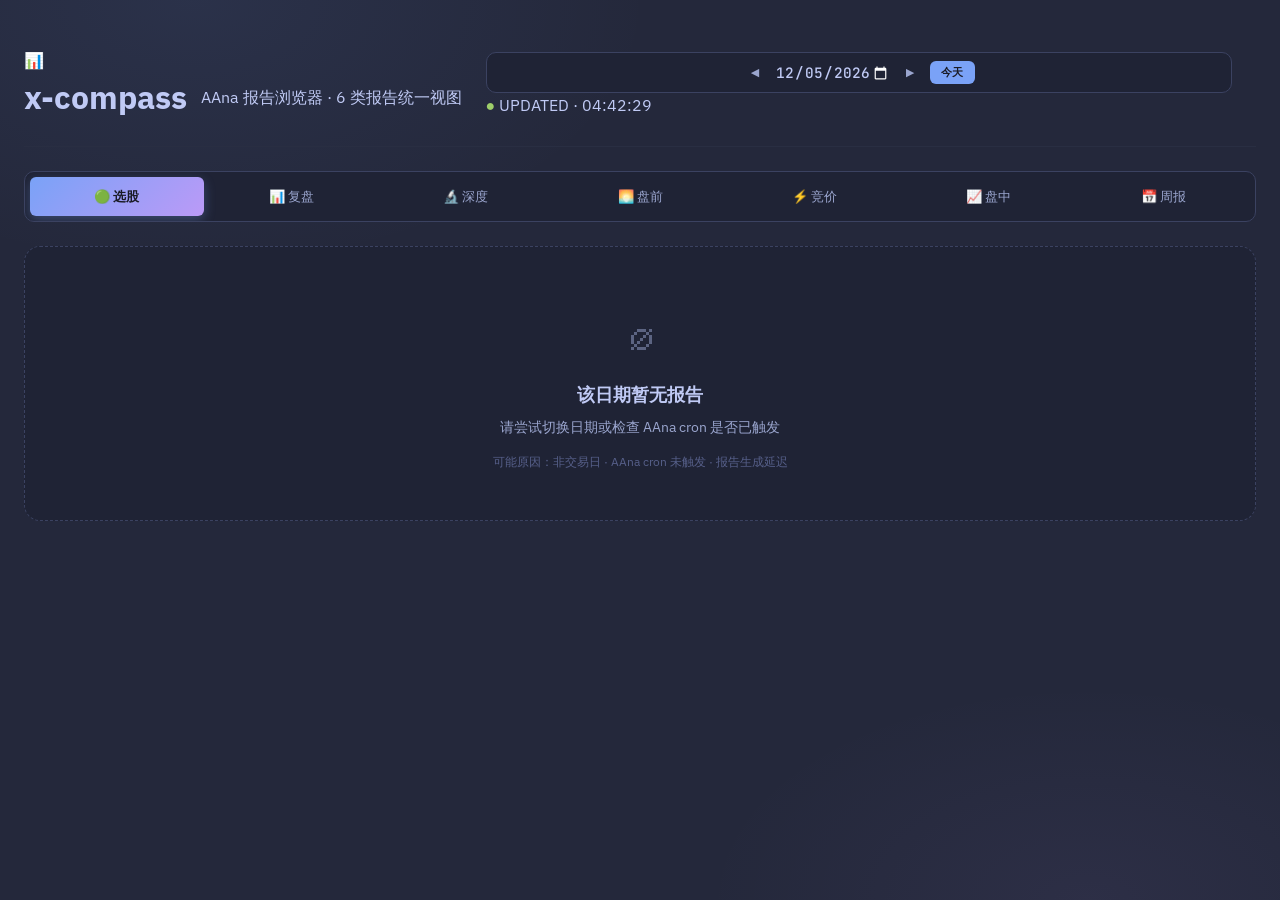
<file: index.html>
<!DOCTYPE html>
<html lang="zh-CN">
<head>
  <meta charset="UTF-8"/>
  <meta name="viewport" content="width=device-width,initial-scale=1"/>
  <title>x-compass · AAna 报告浏览器</title>
  <link rel="stylesheet" href="styles.css"/>
</head>
<body>
  <div class="container">
    <header class="header">
      <div class="logo">
        <div class="logo-icon">📊</div>
        <div class="brand">
          <h1>x-compass</h1>
          <p>AAna 报告浏览器 · 6 类报告统一视图</p>
        </div>
      </div>
      <div class="header-right">
        <div class="date-picker">
          <button id="btn-prev" title="前一天">◀</button>
          <input type="date" id="date-input"/>
          <button id="btn-next" title="后一天">▶</button>
          <button id="btn-today" class="today">今天</button>
        </div>
        <span class="last-loaded" id="last-loaded"></span>
      </div>
    </header>

    <nav class="tabs" id="tabs">
      <button class="tab-btn active" data-tab="selection">🟢 选股</button>
      <button class="tab-btn" data-tab="review">📊 复盘</button>
      <button class="tab-btn" data-tab="deepdive">🔬 深度</button>
      <button class="tab-btn" data-tab="premarket">🌅 盘前</button>
      <button class="tab-btn" data-tab="auction">⚡ 竞价</button>
      <button class="tab-btn" data-tab="intraday">📈 盘中</button>
      <button class="tab-btn" data-tab="weekly">📅 周报</button>
    </nav>

    <main>
      <section class="tab-content active" id="content-selection"></section>
      <section class="tab-content" id="content-review"></section>
      <section class="tab-content" id="content-deepdive"></section>
      <section class="tab-content" id="content-premarket"></section>
      <section class="tab-content" id="content-auction"></section>
      <section class="tab-content" id="content-intraday"></section>
      <section class="tab-content" id="content-weekly"></section>
    </main>
  </div>

  <script type="module" src="app.js"></script>
</body>
</html>
</file>
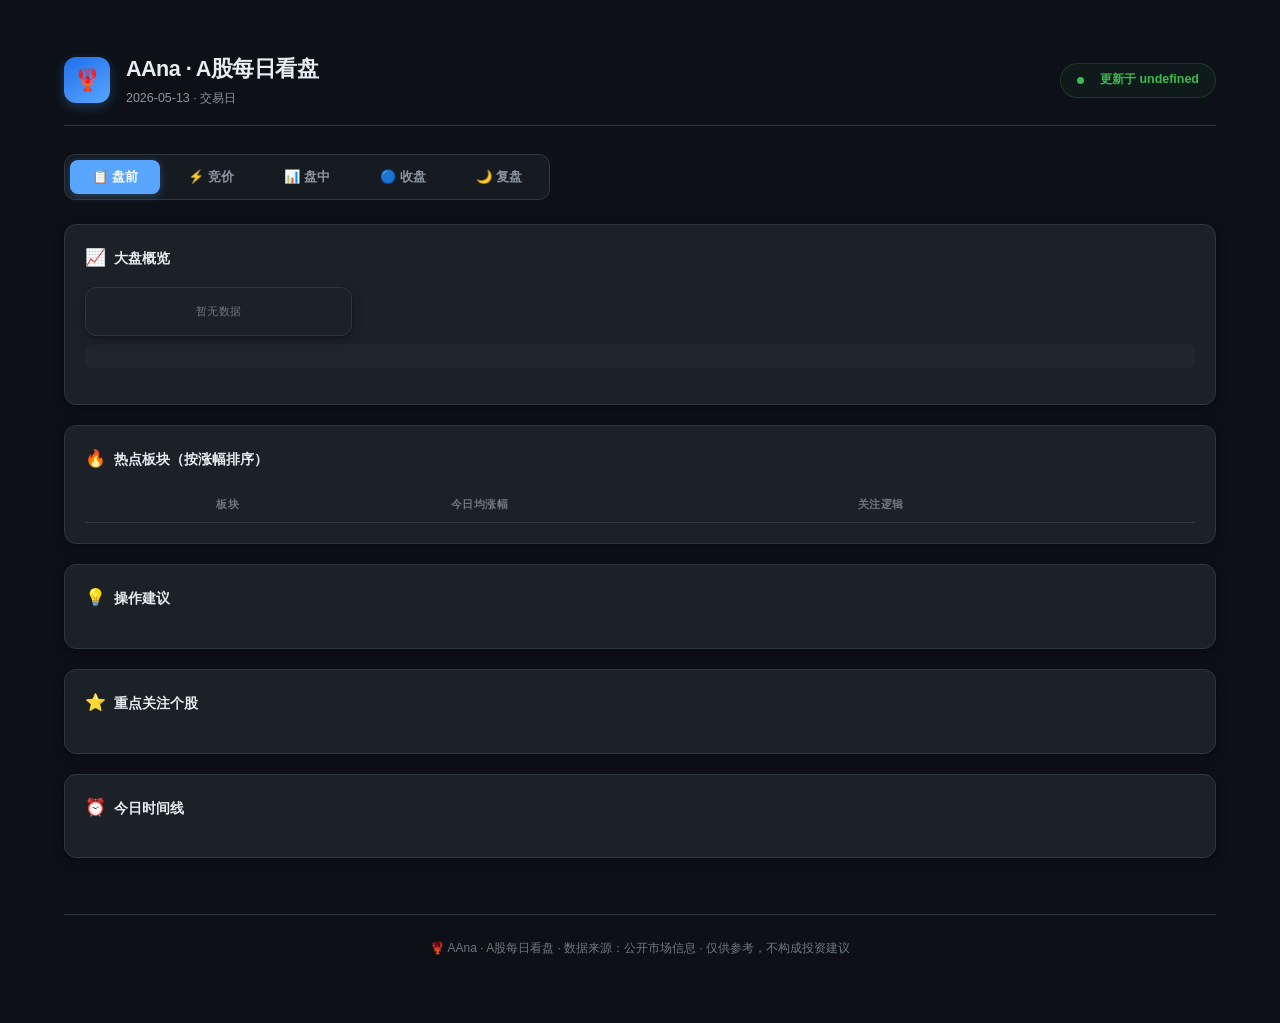
<file: backup-20260621/index.html>
<!DOCTYPE html>
<html lang="zh-CN">
<head>
<meta charset="UTF-8"/>
<meta name="viewport" content="width=device-width,initial-scale=1"/>
<title>AAna · A股每日看盘</title>
<style>
:root{
  --bg:#0d1117;--surface:#161b22;--card:#1c2128;--card2:#21262d;--border:#30363d;--border2:#3d444d;
  --accent:#58a6ff;--accent-light:rgba(88,166,255,0.08);--accent2:#79c0ff;
  --green:#3fb950;--green-bg:rgba(63,185,80,0.06);
  --red:#f85149;--red-bg:rgba(248,81,73,0.08);
  --yellow:#d29922;--yellow-bg:rgba(210,153,34,0.08);
  --orange:#f0883e;--orange-bg:rgba(240,136,62,0.08);
  --text:#e6edf3;--text2:#8b949e;--text3:#6e7681;
  --radius:12px;--radius-sm:8px;
  --shadow:0 1px 3px rgba(0,0,0,0.3),0 4px 12px rgba(0,0,0,0.2);
  --shadow-md:0 4px 16px rgba(0,0,0,0.35);
}
*{box-sizing:border-box;margin:0;padding:0}
html{scroll-behavior:smooth}
body{font-family:'Inter','PingFang SC','Microsoft YaHei',-apple-system,BlinkMacSystemFont,sans-serif;background:var(--bg);color:var(--text);min-height:100vh;line-height:1.6;-webkit-font-smoothing:antialiased}
.container{max-width:1200px;margin:0 auto;padding:2rem 1.5rem 4rem}
.hidden{display:none!important}
.header{position:sticky;top:0;z-index:100;background:var(--bg);padding:1.25rem 0 1rem;margin-bottom:1.75rem;border-bottom:1px solid var(--border);display:flex;align-items:center;justify-content:space-between;flex-wrap:wrap;gap:1rem}
.logo{display:flex;align-items:center;gap:1rem}
.logo-icon{width:46px;height:46px;background:linear-gradient(148deg,#1f6feb,#58a6ff);border-radius:12px;display:flex;align-items:center;justify-content:center;font-size:1.35rem;box-shadow:0 4px 12px rgba(88,166,255,0.25);transition:transform 0.2s cubic-bezier(0.34,1.56,0.64,1)}
.logo-icon:hover{transform:scale(1.06) rotate(-2deg)}
.brand h1{font-size:1.35rem;font-weight:800;color:var(--text);letter-spacing:-0.025em}
.brand p{font-size:0.78rem;color:var(--text2);margin-top:0.15rem}
.badge-live{display:flex;align-items:center;gap:0.5rem;background:var(--green-bg);border:1px solid rgba(63,185,80,0.2);border-radius:100px;padding:0.4rem 1rem;font-size:0.78rem;font-weight:600;color:var(--green)}
.badge-live::before{content:'';width:7px;height:7px;background:var(--green);border-radius:50%;animation:pulse 2s ease-in-out infinite}
@keyframes pulse{0%,100%{opacity:1;transform:scale(1)}50%{opacity:0.55;transform:scale(0.88)}}
.phase-bar{display:flex;gap:0.35rem;background:var(--surface);padding:0.3rem;border-radius:11px;border:1px solid var(--border);width:fit-content}
.phase-btn{padding:0.5rem 1.4rem;border-radius:8px;border:none;background:transparent;color:var(--text2);font-size:0.82rem;font-weight:600;cursor:pointer;transition:all 0.2s;font-family:inherit}
.phase-btn:hover{color:var(--accent);background:var(--accent-light)}
.phase-btn.active{background:var(--accent);color:#fff;box-shadow:0 2px 8px rgba(88,166,255,0.3)}
.phase-content{display:none;animation:fadeUp 0.25s ease}
.phase-content.active{display:block}
@keyframes fadeUp{from{opacity:0;transform:translateY(8px)}to{opacity:1;transform:translateY(0)}}
.date-label{font-size:0.85rem;color:var(--text3);margin-bottom:1.5rem}
.card{background:var(--card);border:1px solid var(--border);border-radius:var(--radius);padding:1.25rem;margin-bottom:1.25rem;box-shadow:var(--shadow)}
.card-title{font-size:0.88rem;font-weight:700;color:var(--text);margin-bottom:1rem;display:flex;align-items:center;gap:0.5rem}
.card-title .icon{font-size:1.05rem}
.section-title{font-size:1rem;font-weight:700;color:var(--text);margin:1.5rem 0 0.9rem;display:flex;align-items:center;gap:0.5rem}
.section-title .icon{font-size:1.1rem}
/* Index Grid */
.idx-grid{display:grid;grid-template-columns:repeat(4,1fr);gap:0.85rem;margin-bottom:0.5rem}
.idx-card{background:var(--card);border:1px solid var(--border);border-radius:11px;padding:0.9rem 1rem;text-align:center;box-shadow:var(--shadow)}
.idx-name{font-size:0.68rem;color:var(--text3);font-weight:500;text-transform:uppercase;letter-spacing:0.05em}
.idx-val{font-size:1.2rem;font-weight:800;margin:0.2rem 0;font-family:'JetBrains Mono',monospace}
.idx-change{font-size:0.72rem;font-weight:700;font-family:monospace}
/* Sector Table */
.sector-table{width:100%;border-collapse:collapse;font-size:0.82rem}
.sector-table th{color:var(--text3);font-weight:600;text-align:left;padding:0.5rem 0.75rem;border-bottom:1px solid var(--border);font-size:0.68rem;text-transform:uppercase;letter-spacing:0.05em}
.sector-table td{padding:0.55rem 0.75rem;border-bottom:1px solid var(--border2);vertical-align:middle}
.sector-table tr:last-child td{border-bottom:none}
.sector-table tr:hover td{background:var(--accent-light)}
.rank-badge{display:inline-flex;align-items:center;justify-content:center;width:22px;height:22px;border-radius:6px;font-size:0.68rem;font-weight:700}
.rank-1{background:rgba(255,215,0,0.15);color:#ffd700}
.rank-2{background:rgba(192,192,192,0.12);color:#c0c0c0}
.rank-3{background:rgba(205,127,50,0.12);color:#cd7f32}
.rank-n{background:var(--card2);color:var(--text3)}
.txt-up{color:var(--red);font-weight:700}
.txt-down{color:var(--green);font-weight:700}
.txt-flat{color:var(--text3);font-weight:600}
/* Stock Table */
.stock-table{width:100%;border-collapse:collapse;font-size:0.82rem}
.stock-table th{color:var(--text3);font-weight:600;text-align:left;padding:0.65rem 0.9rem;border-bottom:1px solid var(--border);white-space:nowrap;font-size:0.68rem;text-transform:uppercase;letter-spacing:0.05em}
.stock-table td{padding:0.6rem 0.9rem;border-bottom:1px solid var(--border2);vertical-align:middle}
.stock-table tr:last-child td{border-bottom:none}
.stock-table tr:hover td{background:var(--accent-light)}
.stock-name{font-weight:600;color:var(--text)}
.stock-code{color:var(--text3);font-size:0.7rem;margin-left:0.4rem}
.stock-tag{display:inline-block;padding:0.1rem 0.45rem;border-radius:4px;font-size:0.62rem;font-weight:600;margin:0.15rem 0.1rem 0}
.tag-up{background:var(--red-bg);color:var(--red)}
.tag-down{background:var(--green-bg);color:var(--green)}
.tag-flat{background:var(--card2);color:var(--text3)}
.sector-tag{display:inline-block;background:var(--card2);color:var(--text2);border-radius:4px;padding:0.1rem 0.4rem;font-size:0.62rem;font-weight:600}
.suggest-tag{background:var(--accent-light);color:var(--accent);border-radius:4px;padding:0.1rem 0.4rem;font-size:0.62rem;font-weight:700}
.sector-rect{display:inline-block;width:8px;height:8px;border-radius:2px;margin-right:0.4rem}
/* Mood */
.mood-card{display:flex;align-items:center;gap:1.5rem;padding:0.75rem 1rem;background:var(--card2);border-radius:var(--radius-sm);margin-bottom:1rem}
.mood-icon{font-size:1.5rem}
.mood-label{font-size:0.72rem;color:var(--text3);text-transform:uppercase;letter-spacing:0.05em;font-weight:600}
.mood-value{font-size:0.95rem;font-weight:700;color:var(--text);margin-top:0.1rem}
.mood-op{font-size:0.78rem;color:var(--text2);margin-top:0.1rem}
/* Timeline */
.timeline{display:flex;flex-direction:column;gap:0.5rem;margin-top:1rem}
.tl-item{display:flex;align-items:center;gap:0.9rem;padding:0.5rem 0;font-size:0.82rem}
.tl-time{min-width:52px;font-family:monospace;font-size:0.75rem;color:var(--text3);font-weight:600}
.tl-dot{width:10px;height:10px;border-radius:50%;flex-shrink:0;position:relative}
.tl-dot.done{background:var(--green)}
.tl-dot.active{background:var(--accent);box-shadow:0 0 0 3px rgba(88,166,255,0.2);animation:pulse 1.5s infinite}
.tl-dot.pending{background:var(--border2)}
.tl-line{flex:1;height:1px;background:var(--border2);margin:0 0.5rem}
.tl-label{font-weight:600;color:var(--text)}
.tl-label.done{color:var(--green)}
.tl-label.active{color:var(--accent)}
.tl-label.pending{color:var(--text3)}
/* Rec Cards */
.rec-grid{display:grid;grid-template-columns:1fr 1fr;gap:0.75rem}
.rec-item{background:var(--card2);border:1px solid var(--border);border-radius:var(--radius-sm);padding:0.85rem;display:flex;flex-direction:column;gap:0.35rem}
.rec-stock{display:flex;align-items:center;gap:0.5rem}
.rec-name{font-weight:700;font-size:0.9rem}
.rec-code{font-size:0.7rem;color:var(--text3)}
.rec-sector{font-size:0.7rem;color:var(--text2)}
.rec-change{font-size:0.8rem;font-weight:700;margin-top:0.1rem}
.rec-suggest{font-size:0.68rem;color:var(--accent);font-weight:600}
.stop-loss{font-size:0.68rem;color:var(--red)}
/* Split columns */
.split-2{display:grid;grid-template-columns:1fr 1fr;gap:1.25rem}
@media(max-width:900px){.split-2{grid-template-columns:1fr}}
@media(max-width:768px){.container{padding:1.25rem 1rem}.header{flex-direction:column;align-items:flex-start}.phase-bar{width:100%}.phase-btn{flex:1;text-align:center;padding:0.5rem 0.3rem;font-size:0.78rem}.idx-grid{grid-template-columns:repeat(2,1fr)}.rec-grid{grid-template-columns:1fr}}
@media(max-width:480px){.idx-grid{grid-template-columns:1fr 1fr}}
.loading{text-align:center;padding:4rem;color:var(--text2)}
.spinner{width:36px;height:36px;border:3px solid var(--border);border-top-color:var(--accent);border-radius:50%;animation:spin 0.85s linear infinite;margin:0 auto 1rem}
@keyframes spin{to{transform:rotate(360deg)}}
.footer{margin-top:3.5rem;padding-top:1.5rem;border-top:1px solid var(--border);text-align:center;font-size:0.75rem;color:var(--text3)}
.notice-banner{background:var(--yellow-bg);border:1px solid rgba(210,153,34,0.25);border-radius:var(--radius-sm);padding:0.75rem 1rem;font-size:0.8rem;color:var(--yellow);margin-bottom:1.25rem;display:flex;align-items:flex-start;gap:0.6rem}
.notice-banner .icon{font-size:1rem;flex-shrink:0;margin-top:0.1rem}
</style>
</head>
<body>
<div class="container">
  <div class="header">
    <div class="logo">
      <div class="logo-icon">🦞</div>
      <div class="brand">
        <h1>AAna · A股每日看盘</h1>
        <p id="date-display">2026-05-15 · 交易日</p>
      </div>
    </div>
    <div class="badge-live"><span></span> <span id="update-time">加载中...</span></div>
  </div>

  <div class="phase-bar" id="phase-bar">
    <button class="phase-btn active" id="phase-btn-premarket" onclick="switchPhase('premarket')">📋 盘前</button>
    <button class="phase-btn" id="phase-btn-auction" onclick="switchPhase('auction')">⚡ 竞价</button>
    <button class="phase-btn" id="phase-btn-intraday" onclick="switchPhase('intraday')">📊 盘中</button>
    <button class="phase-btn" id="phase-btn-close" onclick="switchPhase('close')">🔵 收盘</button>
    <button class="phase-btn" id="phase-btn-post" onclick="switchPhase('post')">🌙 复盘</button>
  </div>

  <div id="loading-screen">
    <div class="loading"><div class="spinner"></div><div>加载今日看盘数据中...</div></div>
  </div>

  <!-- 盘前阶段 -->
  <div id="phase-premarket" class="phase-content active">
    <div class="date-label" id="premarket-date"></div>
    <div class="card">
      <div class="card-title"><span class="icon">📈</span> 大盘概览</div>
      <div class="idx-grid" id="premarket-idx"></div>
      <div class="mood-card" id="premarket-mood"></div>
    </div>
    <div class="card">
      <div class="card-title"><span class="icon">🔥</span> 热点板块（按涨幅排序）</div>
      <div class="table-wrap">
        <table class="sector-table">
          <thead><tr><th></th><th>板块</th><th>今日均涨幅</th><th>关注逻辑</th></tr></thead>
          <tbody id="premarket-sectors"></tbody>
        </table>
      </div>
    </div>
    <div class="card">
      <div class="card-title"><span class="icon">💡</span> 操作建议</div>
      <div id="premarket-ops"></div>
    </div>
    <div class="card">
      <div class="card-title"><span class="icon">⭐</span> 重点关注个股</div>
      <div id="premarket-stocks"></div>
    </div>
    <div class="card">
      <div class="card-title"><span class="icon">⏰</span> 今日时间线</div>
      <div class="timeline" id="premarket-timeline"></div>
    </div>
  </div>

  <!-- 竞价阶段 -->
  <div id="phase-auction" class="phase-content">
    <div class="date-label" id="auction-date"></div>
    <div class="notice-banner">
      <span class="icon">⚠️</span>
      <div>竞价阶段涨跌超过5%的股票谨慎追入，优先选择竞价涨幅在-3%~3%之间的标的，关注成交额放量情况</div>
    </div>
    <div class="card">
      <div class="card-title"><span class="icon">🎯</span> 竞价精选</div>
      <div class="table-wrap">
        <table class="stock-table">
          <thead><tr><th>股票</th><th>代码</th><th>板块</th><th>昨收</th><th>竞价涨幅</th><th>建议</th></tr></thead>
          <tbody id="auction-stocks"></tbody>
        </table>
      </div>
    </div>
    <div class="card">
      <div class="card-title"><span class="icon">📋</span> 操作计划（回调到位）</div>
      <div id="auction-ops"></div>
    </div>
    <div class="card">
      <div class="card-title"><span class="icon">⏰</span> 今日时间线</div>
      <div class="timeline" id="auction-timeline"></div>
    </div>
  </div>

  <!-- 盘中阶段 -->
  <div id="phase-intraday" class="phase-content">
    <div class="date-label" id="intraday-date"></div>
    <div class="card">
      <div class="card-title"><span class="icon">📈</span> 上午盘面回顾</div>
      <div class="mood-card" id="intraday-mood"></div>
      <div class="idx-grid" id="intraday-idx" style="margin-top:1rem"></div>
    </div>
    <div class="card">
      <div class="card-title"><span class="icon">🔥</span> 板块排行（上午）</div>
      <div class="table-wrap">
        <table class="sector-table">
          <thead><tr><th></th><th>板块</th><th>平均涨幅</th><th>逻辑</th></tr></thead>
          <tbody id="intraday-sectors"></tbody>
        </table>
      </div>
    </div>
    <div class="split-2">
      <div class="card">
        <div class="card-title"><span class="icon">🔴</span> 涨幅榜 Top 5</div>
        <div id="intraday-top5"></div>
      </div>
      <div class="card">
        <div class="card-title"><span class="icon">🟢</span> 跌幅榜 Top 5</div>
        <div id="intraday-bot5"></div>
      </div>
    </div>
    <div class="card">
      <div class="card-title"><span class="icon">💡</span> 下午操作建议</div>
      <div id="intraday-ops"></div>
    </div>
    <div class="card">
      <div class="card-title"><span class="icon">⏰</span> 下午时间线</div>
      <div class="timeline" id="intraday-timeline"></div>
    </div>
  </div>

  <!-- 收盘阶段 -->
  <div id="phase-close" class="phase-content">
    <div class="date-label" id="close-date"></div>
    <div class="card">
      <div class="card-title"><span class="icon">📊</span> 尾盘走势分析</div>
      <div class="idx-grid" id="close-idx" style="margin-bottom:1rem"></div>
      <div id="close-analysis"></div>
    </div>
    <div class="card">
      <div class="card-title"><span class="icon">🔥</span> 板块表现（收盘）</div>
      <div class="table-wrap">
        <table class="sector-table">
          <thead><tr><th></th><th>板块</th><th>收盘涨幅</th><th>评价</th></tr></thead>
          <tbody id="close-sectors"></tbody>
        </table>
      </div>
    </div>
    <div class="split-2">
      <div class="card">
        <div class="card-title" style="color:var(--orange)"><span class="icon">🚀</span> 强势股（涨幅>2%且强于大盘）</div>
        <div id="close-strong"></div>
      </div>
      <div class="card">
        <div class="card-title" style="color:var(--red)"><span class="icon">📉</span> 超跌关注（跌幅>4%且弱于大盘）</div>
        <div id="close-weak"></div>
      </div>
    </div>
    <div class="card">
      <div class="card-title"><span class="icon">💡</span> 明日操作建议</div>
      <div id="close-ops"></div>
    </div>
    <div class="card">
      <div class="card-title"><span class="icon">🔵</span> 收盘时间线</div>
      <div class="timeline" id="close-timeline"></div>
    </div>
  </div>

  <!-- 复盘阶段 -->
  <div id="phase-post" class="phase-content">
    <div class="date-label">盘后数据 · 仅供个人复盘参考</div>
    <div class="notice-banner" style="background:var(--red-bg);border-color:rgba(248,81,73,0.2);color:var(--red)">
      <span class="icon">📝</span>
      <div>本工具仅供个人复盘学习，不构成任何投资建议。市场有风险，投资需谨慎。</div>
    </div>
    <div id="post-content">
      <div class="loading"><div class="spinner"></div><div>加载复盘数据中...</div></div>
    </div>
  </div>

  <div class="footer">🦞 AAna · A股每日看盘 · 数据来源：公开市场信息 · 仅供参考，不构成投资建议</div>
</div>

<script>
(function(){
  var _p='https://raw.githubusercontent.com/wssaidong/AAna/main';
  window.__src=_p;
  var d=new Date();
  var y=d.getFullYear(),m=String(d.getMonth()+1).padStart(2,'0'),day=String(d.getDate()).padStart(2,'0');
  window.__today=y+'-'+m+'-'+day;
  window.__srcBase='https://raw.githubusercontent.com/wssaidong/AAna/main/reports/'+window.__today;
})();
var BASE=window.__src;
var TODAY=window.__today;
var dbg=document.getElementById('dbg')||{textContent:''};

function parseChangeStr(str){
  if(!str)return{raw:str||'',dir:'flat',val:0};
  var m2=str&&str.match(/([+-]?[\d.]+)%/);
  if(!m2)return{raw:str||'',dir:'flat',val:0};
  var val=parseFloat(m2[1]);
  // Emoji sign: 🔴 red/stop=up, 🟢 green/go=down, ⚪ neutral=flat
  var dir='flat';
  if(str.match(/🔴/))dir='up';
  else if(str.match(/🟢/))dir='down';
  else dir=val>0?'up':val<0?'down':'flat';
  return{raw:str,dir:dir,val:Math.abs(val)};
}

function changeClass(dir){
  if(dir==='up')return'txt-up';
  if(dir==='down')return'txt-down';
  return'txt-flat';
}

function changeTag(dir){
  if(dir==='up')return'<span class="stock-tag tag-up">🔥</span>';
  if(dir==='down')return'<span class="stock-tag tag-down">❄️</span>';
  return'<span class="stock-tag tag-flat">➖</span>';
}

function sectorColor(idx){
  var cols=['#ef4444','#f59e0b','#3b82f6','#10b981','#8b5cf6','#f97316','#06b6d4','#84cc16'];
  return cols[idx%cols.length];
}

function moodEmoji(mood){
  if(!mood)return'❓';
  if(mood.includes('乐观')||mood.includes('亢奋')||mood.includes('火热'))return'🔥';
  if(mood.includes('分歧')||mood.includes('震荡'))return'⚡';
  if(mood.includes('悲观')||mood.includes('冰点'))return'❄️';
  return'🌙';
}

function fmtChange(val,dir){
  var sign=dir==='up'?'+':dir==='down'?'-':'';
  return sign+val.toFixed(2)+'%';
}

function switchPhase(phase){
  document.querySelectorAll('.phase-btn').forEach(function(b){b.classList.remove('active');});
  document.getElementById('phase-btn-'+phase).classList.add('active');
  document.querySelectorAll('.phase-content').forEach(function(c){c.classList.remove('active');});
  document.getElementById('phase-'+phase).classList.add('active');
}

// Load data
(function loadAll(){
  var todo=0;
  var done=0;
  function onDone(){done++;if(done>=todo){document.getElementById('loading-screen').style.display='none';}}

  // Try most recent date, fallback to today's hardcoded sample
  var dates=[TODAY,'2026-05-15','2026-05-14','2026-05-13'];
  var usedDate='';
  var loaded={};

  function tryDate(dates,idx){
    if(idx>=dates.length){
      renderAll({});
      return;
    }
    var dt=dates[idx];
    usedDate=dt;
    document.getElementById('date-display').textContent=dt+' · 交易日';
    var base='https://raw.githubusercontent.com/wssaidong/AAna/main/reports/'+dt;
    var promises=[];
    var names=['盘前','竞价','盘中','复盘'];

    // Load premarket
    (function(){
      var p=fetch(base+'/盘前/'+dt+'_0830_早盘简报.md').then(function(r){return r.ok?r.text():null;}).catch(function(){return null;});
      promises.push(p.then(function(md){
        if(md)loaded.premarket=parsePremarket(md,dt);
        else loaded.premarket=null;
      }));
    })();

    // Load auction
    (function(){
      var p=fetch(base+'/竞价/'+dt+'_0928_竞价推送.md').then(function(r){return r.ok?r.text():null;}).catch(function(){return null;});
      promises.push(p.then(function(md){
        if(md)loaded.auction=parseAuction(md,dt);
        else loaded.auction=null;
      }));
    })();

    // Load intraday midday
    (function(){
      var p=fetch(base+'/盘中/'+dt+'_1128_午盘总结.md').then(function(r){return r.ok?r.text():null;}).catch(function(){return null;});
      promises.push(p.then(function(md){
        if(md)loaded.intraday=parseIntraday(md,dt);
        else loaded.intraday=null;
      }));
    })();

    // Load intraday close
    (function(){
      var p=fetch(base+'/盘中/'+dt+'_1445_尾盘分析.md').then(function(r){return r.ok?r.text():null;}).catch(function(){return null;});
      promises.push(p.then(function(md){
        if(md)loaded.close=parseClose(md,dt);
        else loaded.close=null;
      }));
    })();

    Promise.all(promises).then(function(){
      // Check if any data loaded
      if(loaded.premarket||loaded.auction||loaded.intraday||loaded.close){
        renderAll(loaded,usedDate);
      }else{
        tryDate(dates,idx+1);
      }
    });
  }

  tryDate(dates,0);
})();

function parsePremarket(md,date){
  var d={date:date,indices:[],sectors:[],mood:'',op:'',stocks:[],timeline:[]};

  // Parse indices by splitting lines - robust vs regex issues
  var lines=md.split('\n');
  var inIdxSection=false;
  lines.forEach(function(line){
    // Table rows take priority when already in section
    if(inIdxSection&&line.match(/^\|/)){
      var cells=line.split('|').map(function(c){return c.trim();}).filter(function(c){return c;});
      // cells: [name, price+emoji, change+pct] or [name, price, emoji, change+pct]
      if(cells.length>=3){
        var name=cells[0];
        // Price: cells[1] might be ¥11.05 or just 11.05
        var priceCell=cells[1].replace(/^¥/,'');
        // Last cell: emoji + change
        var lastCell=cells[cells.length-1];
        var emojiM=lastCell.match(/^([🟢🔴⚪])/);
        var ch=emojiM?parseChangeStr(lastCell):parseChangeStr(cells[cells.length-2]+' '+lastCell);
        d.indices.push({name:name,val:priceCell,dir:ch.dir,val2:ch.val});
      }
    }
    else if(line.match(/大盘概览/))inIdxSection=true;
    else if(inIdxSection&&!line.match(/^\|/)&&line.trim()&&!line.match(/^[-*_]{3,}\s*$/))inIdxSection=false;
  });

  // Mood
  var moodM=md.match(/\*\*市场情绪:\*\*\s*([^\n]+)/);
  if(moodM)d.mood=moodM[1].trim();
  var opM=md.match(/\*\*操作建议:\*\*\s*([^\n]+)/);
  if(opM)d.op=opM[1].trim();

  // Parse sectors - use same line-split approach as indices (more robust)
  var inSectorTable=false;
  lines.forEach(function(line){
    if(line.match(/热点板块/)||line.match(/板块.*涨幅.*逻辑/))inSectorTable=true;
    else if(inSectorTable&&line.match(/^\|/)){
      var cells=line.split('|').map(function(c){return c.trim();}).filter(function(c){return c;});
      // cells[0]=板块名, cells[1]=涨幅(含emoji), cells[2]=关注逻辑
      // Skip separator rows like |:----:|...  and header rows |板块|今日均涨幅|关注逻辑|
      if(cells.length>=3&&!cells[0].match(/^[:\-]/)&&!cells[0].match(/^板块$/)&&cells[0]!=='板块'){
        var nm=cells[0].replace(/[🥇🥈🥉]/g,'').trim();
        var ch=parseChangeStr(cells[1]);
        var logic=cells[cells.length-1];
        if(nm&&ch.val>0&&!nm.match(/板块|今日均涨幅|关注逻辑/)){
          d.sectors.push({name:nm,dir:ch.dir,val:ch.val,logic:logic});
        }
      }
    }
    else if(inSectorTable&&!line.match(/^\|/)&&line.trim()==='')inSectorTable=false;
  });
  // Stocks
  var stockRe=/([💻📊🔧🤖🧠🔋]+)(.+?)\s*\((\d+)\)\s*([🟢🔴⚪])\s*([+-]?[\d.]+)%/g;
  while((m=stockRe.exec(md))!==null){
    var ch=parseChangeStr(m[4]+' '+m[5]+'%');
    d.stocks.push({emoji:m[1],name:m[2],code:m[3],dir:ch.dir,val:ch.val});
  }
  // Timeline
  d.timeline=[
    {time:'09:15',label:'集合竞价开始',done:true},
    {time:'09:25',label:'竞价确认',done:false},
    {time:'09:28',label:'🎯 竞价推送',done:false},
    {time:'09:30',label:'开盘交易',done:false},
    {time:'11:28',label:'午盘总结',done:false},
    {time:'14:40',label:'尾盘分析',done:false},
    {time:'15:00',label:'收盘',done:false},
  ];
  return d;
}

function parseAuction(md,date){
  var d={date:date,stocks:[],ops:[],timeline:[]};
  // Stocks table
  var re=/\| (.+?) \| (\d{6}) \| (.+?) \| [.¥]?([\d.]+) \| ([🟢🔴⚪])\s*([+-]?[\d.]+)% \| (.+?) \*/g;
  var m;
  while((m=re.exec(md))!==null){
    var ch=parseChangeStr(m[5]+' '+m[6]+'%');
    d.stocks.push({name:m[1],code:m[2],sector:m[3],price:m[4],dir:ch.dir,val:ch.val,suggest:m[7].trim()});
  }
  // If empty, try simple parsing
  if(d.stocks.length===0){
    var stockRe=/([💻📊🔧🤖🧠🔋]+)?(.+?)\s*\((\d+)\).*?([🟢🔴⚪])\s*([+-]?[\d.]+)%/g;
    while((m=stockRe.exec(md))!==null){
      var ch=parseChangeStr(m[4]+' '+m[5]+'%');
      d.stocks.push({name:m[2],code:m[3],sector:'',price:'',dir:ch.dir,val:ch.val,suggest:'✅ 关注'});
    }
  }
  // Ops
  var opRe=/([💻📊🔧🤖🧠🔋]+)?(.+?)\((\d+)\)\s*([+-][\d.]+)%.*?止损:\s*([-\d%]+)/g;
  while((m=opRe.exec(md))!==null){
    var ch=parseChangeStr(m[4]);
    d.ops.push({name:m[2],code:m[3],dir:ch.dir,val:ch.val,suggest:m[4]+'%',stop:m[5]});
  }
  d.timeline=[
    {time:'09:28',label:'✅ 竞价确认',done:true},
    {time:'09:30',label:'🔴 开盘',done:false},
    {time:'11:28',label:'📋 午盘总结',done:false},
    {time:'14:40',label:'📊 尾盘分析',done:false},
    {time:'15:00',label:'🔵 收盘',done:false},
  ];
  return d;
}

function parseIntraday(md,date){
  var d={date:date,indices:[],mood:'',sectors:[],top5:[],bot5:[],ops:[],timeline:[]};

  // Parse indices - line-split approach (same as parsePremarket)
  var lines=md.split('\n');
  var inIdxSection=false;
  lines.forEach(function(line){
    if(inIdxSection&&line.match(/^\|/)){
      var cells=line.split('|').map(function(c){return c.trim();}).filter(function(c){return c;});
      if(cells.length>=3){
        var name=cells[0];
        var priceCell=cells[1].replace(/^¥/,'');
        var lastCell=cells[cells.length-1];
        var emojiM=lastCell.match(/^([🟢🔴⚪])/);
        var ch=emojiM?parseChangeStr(lastCell):parseChangeStr(cells[cells.length-2]+' '+lastCell);
        d.indices.push({name:name,val:priceCell,dir:ch.dir,val2:ch.val});
      }
    }
    else if(line.match(/指数表现/)||line.match(/大盘概览/))inIdxSection=true;
    else if(inIdxSection&&!line.match(/^\|/)&&line.trim()&&!line.match(/^[-*_]{3,}\s*$/))inIdxSection=false;
  });

  var moodM=md.match(/\*\*早盘情绪:\*\*\s*([^\n]+)/);
  if(moodM)d.mood=moodM[1].trim();

  // Parse sectors - line-split approach
  var inSectorTable=false;
  lines.forEach(function(line){
    if(line.match(/板块排行/)||line.match(/板块.*涨幅.*逻辑/))inSectorTable=true;
    else if(inSectorTable&&line.match(/^\|/)){
      var cells=line.split('|').map(function(c){return c.trim();}).filter(function(c){return c;});
      if(cells.length>=3&&!cells[0].match(/^[:\-]/)&&!cells[0].match(/^板块$/)&&cells[0]!=='板块'){
        var nm=cells[0].replace(/[🥇🥈🥉]/g,'').trim();
        var ch=parseChangeStr(cells[1]);
        var logic=cells[cells.length-1];
        if(nm&&!nm.match(/板块|平均涨幅|逻辑/)&&ch.val>0){
          d.sectors.push({name:nm,dir:ch.dir,val:ch.val,logic:logic});
        }
      }
    }
    else if(inSectorTable&&!line.match(/^\|/)&&line.trim()==='')inSectorTable=false;
  });

  // Top 5 - improved row regex
  var topM=md.match(/\*\*涨幅榜 Top 5\*\*([\s\S]*?)(?=\*\*跌幅榜|$)/);
  if(topM){
    var rowRe=/\| ?([🤖💻📊🔧🧠🔋]*)?(.+?) ?\| (\d{6}) \| (.+?) \| ([🟢🔴⚪])\s*([+-]?[\d.]+)% \|$/gm;
    while((m=rowRe.exec(topM[1]))!==null){
      var ch=parseChangeStr(m[5]+' '+m[6]+'%');
      d.top5.push({emoji:m[1]||'📊',name:m[2].trim(),code:m[3],sector:m[4],dir:ch.dir,val:ch.val});
    }
  }

  // Bot 5
  var botM=md.match(/\*\*跌幅榜 Top 5\*\*([\s\S]*?)(?=\*\*下午操作|$)/);
  if(botM){
    var rowRe=/\| ?([🤖💻📊🔧🧠🔋]*)?(.+?) ?\| (\d{6}) \| (.+?) \| ([🟢🔴⚪])\s*([+-]?[\d.]+)% \|$/gm;
    while((m=rowRe.exec(botM[1]))!==null){
      var ch=parseChangeStr(m[5]+' '+m[6]+'%');
      d.bot5.push({emoji:m[1]||'📊',name:m[2].trim(),code:m[3],sector:m[4],dir:ch.dir,val:ch.val});
    }
  }

  var opsM=md.match(/\*\*注意事项:\*\*\s*([\s\S]*?)(?=\*\*下午时间线|$)/);
  if(opsM)d.opsText=opsM[1].trim();
  d.timeline=[
    {time:'13:00',label:'下午开盘',done:false},
    {time:'14:40',label:'📊 尾盘分析',done:false},
    {time:'15:00',label:'🔵 收盘',done:false},
    {time:'21:30',label:'🌙 复盘开始',done:false},
  ];
  return d;
}

function parseClose(md,date){
  var d={date:date,indices:[],analysis:{},sectors:[],strong:[],weak:[],ops:{},timeline:[]};
  var idxRe=/\| (.+?) \| (¥?)([\d.]+) \| ([🟢🔴⚪])\s*([+-]?[\d.]+)% \|/g;
  var m;
  while((m=idxRe.exec(md))!==null){
    var ch=parseChangeStr(m[4]+' '+m[5]+'%');
    d.indices.push({name:m[1],val:m[3],dir:ch.dir,val2:ch.val});
  }
  var featM=md.match(/\*\*尾盘特征:\*\*\s*([^\n]+)/);
  if(featM)d.analysis.feature=featM[1].trim();
  var judgeM=md.match(/\*\*分析判断:\*\*\s*([^\n]+)/);
  if(judgeM)d.analysis.judge=judgeM[1].trim();
  var sectorRe=/\| ?(.+?) ?\| ([🟢🔴⚪])\s*([+-]?[\d.]+)% ?\| ?(.+?) ?$/gm;
  while((m=sectorRe.exec(md))!==null){
    var ch=parseChangeStr(m[2]+' '+m[3]+'%');
    d.sectors.push({name:m[1],dir:ch.dir,val:ch.val,eval_:m[4].trim()});
  }
  // Strong stocks
  var strongM=md.match(/\*\*🚀 强势股[\s\S]*?\*\*([\s\S]*?)(?=\*\*📉|$)/);
  if(strongM){
    var rowRe=/([💻📊🔧🤖🧠🔋]+)?(.+?)\s*\((\d+)\).*?([🟢🔴⚪])\s*([+-]?[\d.]+)%.*?([+-][\d.]+%)\s*\|\s*(人形机器人|AI应用|半导体设备|AI算力|储能|.+?)\s*\|\s*([-\d%]+)/g;
    while((m=rowRe.exec(strongM[1]))!==null){
      var ch=parseChangeStr(m[4]+' '+m[5]+'%');
      d.strong.push({emoji:m[1]||'📊',name:m[2],code:m[3],dir:ch.dir,val:ch.val,rel:m[6],sector:m[7],stop:m[8]});
    }
  }
  // Weak stocks
  var weakM=md.match(/\*\*📉 超跌关注[\s\S]*?\*\*([\s\S]*?)(?=\*\*|$)/);
  if(weakM){
    var rowRe=/([💻📊🔧🤖🧠🔋]+)?(.+?)\s*\((\d+)\).*?([🟢🔴⚪])\s*([+-]?[\d.]+)%.*?([+-][\d.]+%)\s*\|\s*(人形机器人|AI应用|半导体设备|AI算力|储能|.+?)\s*\|\s*([-\d%]+)/g;
    while((m=rowRe.exec(weakM[1]))!==null){
      var ch=parseChangeStr(m[4]+' '+m[5]+'%');
      d.weak.push({emoji:m[1]||'📊',name:m[2],code:m[3],dir:ch.dir,val:ch.val,rel:m[6],sector:m[7],stop:m[8]});
    }
  }
  var opsM=md.match(/\*\*谨慎信号:\*\*\s*([^\n]+)/);
  if(opsM)d.ops.signal=opsM[1].trim();
  var recapM=md.match(/\*\*今日复盘要点:\*\*([\s\S]*?)(?=\*\*|$)/);
  if(recapM)d.ops.recap=recapM[1].trim();
  d.timeline=[
    {time:'14:40',label:'✅ 尾盘分析完成',done:true},
    {time:'15:00',label:'🔵 收盘',done:true},
    {time:'15:00-21:30',label:'盘后数据处理',done:false},
    {time:'21:30',label:'🌙 复盘开始',done:false},
  ];
  return d;
}

function renderAll(loaded,usedDate){
  document.getElementById('update-time').textContent='更新于 '+usedDate;
  if(loaded.premarket)renderPremarket(loaded.premarket);
  if(loaded.auction)renderAuction(loaded.auction);
  if(loaded.intraday)renderIntraday(loaded.intraday);
  if(loaded.close)renderClose(loaded.close);
  renderEmptyPhases(loaded);
  document.getElementById('loading-screen').style.display='none';
}

function renderEmptyPhases(loaded){
  if(!loaded.premarket){
    document.getElementById('premarket-idx').innerHTML='<div class="idx-card"><div class="idx-name">暂无数据</div></div>';
  }
  if(!loaded.auction){
    document.getElementById('auction-stocks').innerHTML='<tr><td colspan="6" style="text-align:center;color:var(--text3);padding:2rem">竞价数据待生成</td></tr>';
  }
  if(!loaded.intraday){
    document.getElementById('intraday-idx').innerHTML='<div class="idx-card"><div class="idx-name">暂无数据</div></div>';
  }
  if(!loaded.close){
    document.getElementById('close-idx').innerHTML='<div class="idx-card"><div class="idx-name">暂无数据</div></div>';
  }
}

function renderPremarket(d){
  document.getElementById('premarket-date').textContent=d.date+' 盘前简报';
  // Indices
  if(d.indices.length){
    document.getElementById('premarket-idx').innerHTML=d.indices.map(function(idx){
      return'<div class="idx-card"><div class="idx-name">'+idx.name+'</div><div class="idx-val" style="color:var(--text)">'+idx.val+'</div><div class="idx-change '+changeClass(idx.dir)+'">'+changeTag(idx.dir)+' '+fmtChange(idx.val2,idx.dir)+'</div></div>';
    }).join('');
  }
  // Mood
  if(d.mood||d.op){
    document.getElementById('premarket-mood').innerHTML='<div class="mood-icon">'+moodEmoji(d.mood)+'</div><div><div class="mood-label">市场情绪</div><div class="mood-value">'+d.mood+'</div><div class="mood-op">'+d.op+'</div></div>';
  }
  // Sectors
  if(d.sectors.length){
    document.getElementById('premarket-sectors').innerHTML=d.sectors.map(function(s,i){
      var rank=i+1;
      var cls='rank-n';
      if(rank===1)cls='rank-1';
      else if(rank===2)cls='rank-2';
      else if(rank===3)cls='rank-3';
      return'<tr><td><span class="rank-badge '+cls+'">'+rank+'</span></td><td><span class="sector-rect" style="background:'+sectorColor(i)+'"></span>'+s.name+'</td><td class="'+changeClass(s.dir)+'">'+changeTag(s.dir)+' '+fmtChange(s.val,s.dir)+'</td><td style="color:var(--text2)">'+s.logic+'</td></tr>';
    }).join('');
  }
  // Ops
  if(d.op){
    document.getElementById('premarket-ops').innerHTML='<div style="font-size:0.85rem;color:var(--text2);padding:0.25rem 0">'+d.op+'</div>';
  }
  // Stocks
  if(d.stocks.length){
    document.getElementById('premarket-stocks').innerHTML=d.stocks.map(function(s){
      return'<div class="rec-item"><div class="rec-stock"><span class="rec-name">'+s.emoji+' '+s.name+'</span><span class="rec-code">'+s.code+'</span></div><div class="rec-sector"><span class="sector-tag">'+s.sector+'</span></div><div class="rec-change '+changeClass(s.dir)+'">'+changeTag(s.dir)+' '+fmtChange(s.val,s.dir)+'</div></div>';
    }).join('');
  }
  // Timeline
  renderTimeline('premarket-timeline',d.timeline);
}

function renderAuction(d){
  document.getElementById('auction-date').textContent=d.date+' 竞价推送';
  if(d.stocks.length){
    document.getElementById('auction-stocks').innerHTML=d.stocks.map(function(s){
      return'<tr><td><span class="stock-name">'+s.name+'</span></td><td class="stock-code">'+s.code+'</td><td><span class="sector-tag">'+s.sector+'</span></td><td>'+s.price+'</td><td class="'+changeClass(s.dir)+'">'+fmtChange(s.val,s.dir)+'</td><td><span class="suggest-tag">'+s.suggest+'</span></td></tr>';
    }).join('');
  }
  if(d.ops.length){
    document.getElementById('auction-ops').innerHTML='<div class="rec-grid">'+d.ops.map(function(o){
      return'<div class="rec-item"><div class="rec-stock"><span class="rec-name">'+o.name+'</span><span class="rec-code">'+o.code+'</span></div><div class="rec-suggest">'+o.suggest+' | '+o.suggest+'</div><div class="stop-loss">止损: '+o.stop+'</div></div>';
    }).join('')+'</div>';
  }
  renderTimeline('auction-timeline',d.timeline);
}

function renderIntraday(d){
  document.getElementById('intraday-date').textContent=d.date+' 午盘总结';
  if(d.indices.length){
    document.getElementById('intraday-idx').innerHTML=d.indices.map(function(idx){
      return'<div class="idx-card"><div class="idx-name">'+idx.name+'</div><div class="idx-val" style="color:var(--text)">'+idx.val+'</div><div class="idx-change '+changeClass(idx.dir)+'">'+changeTag(idx.dir)+' '+fmtChange(idx.val2,idx.dir)+'</div></div>';
    }).join('');
  }
  if(d.mood){
    document.getElementById('intraday-mood').innerHTML='<div class="mood-icon">'+moodEmoji(d.mood)+'</div><div><div class="mood-label">早盘情绪</div><div class="mood-value">'+d.mood+'</div></div>';
  }
  if(d.sectors.length){
    document.getElementById('intraday-sectors').innerHTML=d.sectors.map(function(s,i){
      var rank=i+1;
      var cls='rank-n';
      if(rank===1)cls='rank-1';
      else if(rank===2)cls='rank-2';
      else if(rank===3)cls='rank-3';
      return'<tr><td><span class="rank-badge '+cls+'">'+rank+'</span></td><td><span class="sector-rect" style="background:'+sectorColor(i)+'"></span>'+s.name+'</td><td class="'+changeClass(s.dir)+'">'+changeTag(s.dir)+' '+fmtChange(s.val,s.dir)+'</td><td style="color:var(--text2)">'+s.logic+'</td></tr>';
    }).join('');
  }
  if(d.top5.length){
    document.getElementById('intraday-top5').innerHTML=d.top5.map(function(s){
      return'<div class="rec-item"><div class="rec-stock"><span class="rec-name">'+s.emoji+' '+s.name+'</span><span class="rec-code">'+s.code+'</span></div><div class="rec-sector"><span class="sector-tag">'+s.sector+'</span></div><div class="rec-change txt-up">🔥 '+fmtChange(s.val,s.dir)+'</div></div>';
    }).join('');
  }
  if(d.bot5.length){
    document.getElementById('intraday-bot5').innerHTML=d.bot5.map(function(s){
      return'<div class="rec-item"><div class="rec-stock"><span class="rec-name">'+s.emoji+' '+s.name+'</span><span class="rec-code">'+s.code+'</span></div><div class="rec-sector"><span class="sector-tag">'+s.sector+'</span></div><div class="rec-change txt-down">❄️ '+fmtChange(s.val,s.dir)+'</div></div>';
    }).join('');
  }
  if(d.opsText){
    document.getElementById('intraday-ops').innerHTML='<div style="font-size:0.82rem;color:var(--text2);line-height:1.8">'+d.opsText.replace(/\n/g,'<br>')+'</div>';
  }
  renderTimeline('intraday-timeline',d.timeline);
}

function renderClose(d){
  document.getElementById('close-date').textContent=d.date+' 尾盘分析';
  if(d.indices.length){
    document.getElementById('close-idx').innerHTML=d.indices.map(function(idx){
      return'<div class="idx-card"><div class="idx-name">'+idx.name+'</div><div class="idx-val" style="color:var(--text)">'+idx.val+'</div><div class="idx-change '+changeClass(idx.dir)+'">'+changeTag(idx.dir)+' '+fmtChange(idx.val2,idx.dir)+'</div></div>';
    }).join('');
  }
  if(d.analysis.feature||d.analysis.judge){
    document.getElementById('close-analysis').innerHTML='<div style="display:flex;gap:1rem;flex-wrap:wrap;margin-bottom:0.5rem"><div style="background:var(--card2);padding:0.6rem 1rem;border-radius:8px;font-size:0.82rem"><span style="color:var(--text3)">尾盘特征: </span><span>'+d.analysis.feature+'</span></div><div style="background:var(--card2);padding:0.6rem 1rem;border-radius:8px;font-size:0.82rem"><span style="color:var(--text3)">分析判断: </span><span>'+d.analysis.judge+'</span></div></div>';
  }
  if(d.sectors.length){
    document.getElementById('close-sectors').innerHTML=d.sectors.map(function(s,i){
      var rank=i+1;
      var cls='rank-n';
      if(rank===1)cls='rank-1';
      else if(rank===2)cls='rank-2';
      else if(rank===3)cls='rank-3';
      return'<tr><td><span class="rank-badge '+cls+'">'+rank+'</span></td><td><span class="sector-rect" style="background:'+sectorColor(i)+'"></span>'+s.name+'</td><td class="'+changeClass(s.dir)+'">'+changeTag(s.dir)+' '+fmtChange(s.val,s.dir)+'</td><td style="color:var(--text2)">'+s.eval_+'</td></tr>';
    }).join('');
  }
  if(d.strong.length){
    document.getElementById('close-strong').innerHTML=d.strong.map(function(s){
      return'<div class="rec-item"><div class="rec-stock"><span class="rec-name">'+s.emoji+' '+s.name+'</span><span class="rec-code">'+s.code+'</span></div><div style="display:flex;gap:0.4rem;flex-wrap:wrap"><span class="sector-tag">'+s.sector+'</span><span style="font-size:0.68rem;color:var(--orange)">强弱: '+s.rel+'</span></div><div class="rec-change txt-up">🔥 '+fmtChange(s.val,s.dir)+'</div><div class="stop-loss">止损: '+s.stop+'</div></div>';
    }).join('');
  }
  if(d.weak.length){
    document.getElementById('close-weak').innerHTML=d.weak.map(function(s){
      return'<div class="rec-item"><div class="rec-stock"><span class="rec-name">'+s.emoji+' '+s.name+'</span><span class="rec-code">'+s.code+'</span></div><div style="display:flex;gap:0.4rem;flex-wrap:wrap"><span class="sector-tag">'+s.sector+'</span><span style="font-size:0.68rem;color:var(--red)">强弱: '+s.rel+'</span></div><div class="rec-change txt-down">❄️ '+fmtChange(s.val,s.dir)+'</div><div class="stop-loss">止损: '+s.stop+'</div></div>';
    }).join('');
  }
  var opsHtml='';
  if(d.ops.signal)opsHtml+='<div style="font-size:0.82rem;color:var(--yellow);margin-bottom:0.5rem">⚠️ '+d.ops.signal+'</div>';
  if(d.ops.recap)opsHtml+='<div style="font-size:0.82rem;color:var(--text2);line-height:1.8">'+d.ops.recap.replace(/\n/g,'<br>')+'</div>';
  if(opsHtml)document.getElementById('close-ops').innerHTML=opsHtml;
  renderTimeline('close-timeline',d.timeline);
}

function renderTimeline(id,items){
  var el=document.getElementById(id);
  if(!el||!items||!items.length)return;
  el.innerHTML=items.map(function(item){
    var dotCls=item.done?'done':item.active?'active':'pending';
    var labelCls=item.done?'done':item.active?'active':'pending';
    return'<div class="tl-item"><div class="tl-time">'+item.time+'</div><div class="tl-dot '+dotCls+'"></div><div class="tl-line"></div><div class="tl-label '+labelCls+'">'+item.label+'</div></div>';
  }).join('');
}
</script>
</body>
</html>
</file>
<file: styles.css>
/* x-compass v3.0 — Tokyo Night Trading Terminal
   - 配色: Tokyo Night Storm 变体
   - 字体: IBM Plex Sans (display/body) + JetBrains Mono (mono/numbers)
   - 布局: Bento Grid 不对称布局
   - 动效: 交错入场 + 数字平滑过渡
*/

@import url('https://fonts.googleapis.com/css2?family=IBM+Plex+Sans:wght@300;400;500;700&family=IBM+Plex+Mono:wght@400;500;700&family=JetBrains+Mono:wght@400;500;700;800&family=Playfair+Display:wght@700;900&display=swap');

:root {
  /* Tokyo Night Storm 配色 */
  --bg-primary: #24283b;
  --bg-secondary: #1f2335;
  --bg-elevated: #2a2f45;
  --bg-deep: #16161e;

  --border: #3b4261;
  --border-strong: #565f89;
  --border-muted: #292e42;

  --text: #c0caf5;
  --text-muted: #9aa5ce;
  --text-dim: #565f89;
  --text-inverse: #1a1b26;

  /* 强调色（IDE 风格尖锐对比） */
  --accent-blue: #7aa2f7;
  --accent-cyan: #7dcfff;
  --accent-green: #9ece6a;
  --accent-red: #f7768e;
  --accent-yellow: #e0af68;
  --accent-purple: #bb9af7;
  --accent-orange: #ff9e64;

  /* A 股涨跌（红涨绿跌惯例） */
  --a-up: #f7768e;        /* 红涨 */
  --a-up-bg: rgba(247, 118, 142, 0.08);
  --a-down: #9ece6a;      /* 绿跌 */
  --a-down-bg: rgba(158, 206, 106, 0.08);
  --a-flat: #565f89;
  --a-flat-bg: rgba(86, 95, 137, 0.06);

  /* 字体 */
  --font-display: 'IBM Plex Sans', 'PingFang SC', sans-serif;
  --font-body: 'IBM Plex Sans', 'PingFang SC', -apple-system, sans-serif;
  --font-mono: 'JetBrains Mono', 'IBM Plex Mono', 'SF Mono', monospace;

  /* 节奏 */
  --r-sm: 6px;
  --r-md: 10px;
  --r-lg: 16px;
  --r-xl: 22px;

  /* 阴影 */
  --shadow-sm: 0 1px 2px rgba(0, 0, 0, 0.3);
  --shadow-md: 0 4px 16px rgba(0, 0, 0, 0.4);
  --shadow-glow: 0 0 24px rgba(122, 162, 247, 0.15);
}

/* ========== 全局 ========== */
* { box-sizing: border-box; margin: 0; padding: 0; }

html { scroll-behavior: smooth; }

body {
  font-family: var(--font-body);
  background:
    radial-gradient(ellipse 60% 50% at 15% 0%, rgba(122, 162, 247, 0.08) 0%, transparent 60%),
    radial-gradient(ellipse 50% 40% at 85% 100%, rgba(187, 154, 247, 0.06) 0%, transparent 60%),
    var(--bg-primary);
  color: var(--text);
  min-height: 100vh;
  line-height: 1.55;
  -webkit-font-smoothing: antialiased;
  font-feature-settings: 'kern' 1, 'liga' 1, 'tnum' 1;
}

/* 全局数字等宽（避免股价 16.49 抖动） */
.tbl td, .metric-value, .data-num { font-variant-numeric: tabular-nums; }

.container { max-width: 1320px; margin: 0 auto; padding: 1.75rem 1.5rem 4rem; }

/* ========== Header（顶部品牌区） ========== */
.header {
  display: grid;
  grid-template-columns: auto 1fr auto;
  align-items: center;
  gap: 1.5rem;
  padding: 1.25rem 0 1.5rem;
  margin-bottom: 1.5rem;
  border-bottom: 1px solid var(--border-muted);
  animation: fadeDown 0.5s ease;
}

@keyframes fadeDown {
  from { opacity: 0; transform: translateY(-12px); }
  to { opacity: 1; transform: translateY(0); }
}

.brand {
  display: flex;
  align-items: center;
  gap: 0.85rem;
}

.brand-mark {
  width: 42px; height: 42px;
  display: flex; align-items: center; justify-content: center;
  background: linear-gradient(135deg, var(--accent-blue), var(--accent-purple));
  border-radius: var(--r-md);
  font-family: var(--font-mono);
  font-weight: 800;
  font-size: 1.25rem;
  color: var(--text-inverse);
  box-shadow: var(--shadow-glow);
}

.brand-text h1 {
  font-family: var(--font-display);
  font-size: 1.5rem;
  font-weight: 700;
  color: var(--text);
  letter-spacing: -0.02em;
  line-height: 1.1;
}

.brand-text p {
  font-size: 0.7rem;
  color: var(--text-muted);
  margin-top: 0.2rem;
  font-family: var(--font-mono);
  letter-spacing: 0.05em;
  text-transform: uppercase;
}

/* 日期选择器（中央） */
.date-picker {
  display: flex;
  align-items: center;
  justify-content: center;
  gap: 0.5rem;
  background: var(--bg-secondary);
  border: 1px solid var(--border);
  border-radius: var(--r-md);
  padding: 0.4rem 0.5rem;
}

.date-picker button {
  background: transparent;
  border: none;
  color: var(--text-muted);
  cursor: pointer;
  font-family: var(--font-mono);
  font-size: 0.85rem;
  padding: 0.25rem 0.5rem;
  border-radius: var(--r-sm);
  transition: all 0.15s;
}

.date-picker button:hover { color: var(--accent-blue); background: rgba(122, 162, 247, 0.1); }

.date-picker input {
  background: transparent;
  border: none;
  color: var(--text);
  font-family: var(--font-mono);
  font-weight: 500;
  font-size: 0.9rem;
  outline: none;
  width: 115px;
  text-align: center;
  color-scheme: dark;
}

.date-picker button.today {
  background: var(--accent-blue);
  color: var(--text-inverse);
  font-weight: 700;
  font-size: 0.7rem;
  padding: 0.25rem 0.7rem;
  text-transform: uppercase;
  letter-spacing: 0.05em;
}

.date-picker button.today:hover { background: var(--accent-cyan); color: var(--text-inverse); }

/* 状态指示器（右上） */
.status-badge {
  display: flex;
  align-items: center;
  gap: 0.5rem;
  font-family: var(--font-mono);
  font-size: 0.7rem;
  color: var(--text-muted);
  text-transform: uppercase;
  letter-spacing: 0.06em;
}

.status-dot {
  width: 8px; height: 8px;
  background: var(--accent-green);
  border-radius: 50%;
  box-shadow: 0 0 8px var(--accent-green);
  animation: pulse 2s ease-in-out infinite;
}

@keyframes pulse {
  0%, 100% { opacity: 1; }
  50% { opacity: 0.4; }
}

/* ========== Tabs（导航条） ========== */
.tabs {
  display: flex;
  gap: 0;
  background: var(--bg-secondary);
  border: 1px solid var(--border);
  border-radius: var(--r-md);
  padding: 0.3rem;
  margin-bottom: 1.5rem;
  overflow-x: auto;
  scrollbar-width: thin;
}

.tab-btn {
  flex: 1;
  padding: 0.65rem 1rem;
  border: none;
  background: transparent;
  color: var(--text-muted);
  font-family: var(--font-body);
  font-size: 0.82rem;
  font-weight: 500;
  cursor: pointer;
  transition: all 0.2s;
  border-radius: var(--r-sm);
  white-space: nowrap;
  display: flex;
  align-items: center;
  justify-content: center;
  gap: 0.4rem;
}

.tab-btn:hover { color: var(--text); background: rgba(122, 162, 247, 0.06); }

.tab-btn.active {
  background: linear-gradient(135deg, var(--accent-blue), var(--accent-purple));
  color: var(--text-inverse);
  font-weight: 700;
  box-shadow: 0 4px 12px rgba(122, 162, 247, 0.3);
}

.tab-content { display: none; }
.tab-content.active {
  display: block;
  animation: fadeUp 0.4s ease;
}

@keyframes fadeUp {
  from { opacity: 0; transform: translateY(16px); }
  to { opacity: 1; transform: translateY(0); }
}

/* ========== Bento Grid 容器 ========== */
.bento {
  display: grid;
  grid-template-columns: repeat(12, 1fr);
  grid-auto-rows: minmax(80px, auto);
  gap: 1rem;
}

/* 卡片入场动效（交错） */
.bento > * {
  opacity: 0;
  animation: fadeSlideIn 0.55s cubic-bezier(0.16, 1, 0.3, 1) forwards;
}

@keyframes fadeSlideIn {
  from { opacity: 0; transform: translateY(20px) scale(0.98); }
  to { opacity: 1; transform: translateY(0) scale(1); }
}

.bento > *:nth-child(1) { animation-delay: 0.05s; }
.bento > *:nth-child(2) { animation-delay: 0.12s; }
.bento > *:nth-child(3) { animation-delay: 0.19s; }
.bento > *:nth-child(4) { animation-delay: 0.26s; }
.bento > *:nth-child(5) { animation-delay: 0.33s; }
.bento > *:nth-child(6) { animation-delay: 0.40s; }
.bento > *:nth-child(7) { animation-delay: 0.47s; }
.bento > *:nth-child(8) { animation-delay: 0.54s; }

/* Bento 卡片通用 */
.bento-card {
  background: var(--bg-secondary);
  border: 1px solid var(--border);
  border-radius: var(--r-lg);
  padding: 1.25rem 1.4rem;
  position: relative;
  overflow: hidden;
  transition: transform 0.25s ease, border-color 0.25s ease, box-shadow 0.25s ease;
}

.bento-card::before {
  content: '';
  position: absolute;
  top: 0; left: 0;
  width: 3px; height: 100%;
  background: var(--accent-blue);
  opacity: 0.6;
  transition: opacity 0.25s;
}

.bento-card:hover {
  transform: translateY(-2px);
  border-color: var(--border-strong);
  box-shadow: var(--shadow-md);
}

.bento-card:hover::before { opacity: 1; }

.bento-card.accent-red::before { background: var(--accent-red); }
.bento-card.accent-green::before { background: var(--accent-green); }
.bento-card.accent-yellow::before { background: var(--accent-yellow); }
.bento-card.accent-purple::before { background: var(--accent-purple); }
.bento-card.accent-cyan::before { background: var(--accent-cyan); }
.bento-card.accent-orange::before { background: var(--accent-orange); }

.card-label {
  font-family: var(--font-mono);
  font-size: 0.65rem;
  font-weight: 500;
  color: var(--text-dim);
  text-transform: uppercase;
  letter-spacing: 0.1em;
  margin-bottom: 0.65rem;
  display: flex;
  align-items: center;
  justify-content: space-between;
}

.card-label .tag {
  background: rgba(122, 162, 247, 0.1);
  color: var(--accent-blue);
  padding: 0.1rem 0.45rem;
  border-radius: var(--r-sm);
  font-size: 0.6rem;
  font-weight: 700;
}

/* ========== 选股 Tab — Bento 不对称布局 ========== */
/* 顶部 3 个 metric 大卡（不等宽） */
.metric-hero {
  display: grid;
  grid-template-columns: 1.5fr 1fr 1fr;
  gap: 1rem;
  margin-bottom: 1rem;
}

.metric-card {
  background: var(--bg-secondary);
  border: 1px solid var(--border);
  border-radius: var(--r-lg);
  padding: 1.1rem 1.25rem;
  position: relative;
  overflow: hidden;
  transition: all 0.25s ease;
}

.metric-card:hover {
  transform: translateY(-3px);
  border-color: var(--border-strong);
  box-shadow: var(--shadow-md);
}

.metric-card.primary {
  background: linear-gradient(135deg, rgba(122, 162, 247, 0.12), rgba(187, 154, 247, 0.06));
  border-color: rgba(122, 162, 247, 0.3);
}

.metric-label {
  font-family: var(--font-mono);
  font-size: 0.65rem;
  font-weight: 500;
  color: var(--text-dim);
  text-transform: uppercase;
  letter-spacing: 0.1em;
  margin-bottom: 0.55rem;
}

.metric-value {
  font-family: var(--font-display);
  font-size: 2.25rem;
  font-weight: 700;
  color: var(--text);
  line-height: 1;
  letter-spacing: -0.02em;
  transition: color 0.4s ease;
}

.metric-value.huge { font-size: 3.5rem; font-weight: 900; }
.metric-value.up { color: var(--a-up); }
.metric-value.down { color: var(--a-down); }
.metric-value.flat { color: var(--text-muted); }

.metric-sub {
  margin-top: 0.55rem;
  font-family: var(--font-mono);
  font-size: 0.72rem;
  color: var(--text-muted);
}

/* ========== Tables ========== */
.tbl-wrap {
  background: var(--bg-secondary);
  border: 1px solid var(--border);
  border-radius: var(--r-lg);
  overflow: hidden;
}

.tbl {
  width: 100%;
  border-collapse: collapse;
  font-size: 0.82rem;
}

.tbl th {
  text-align: left;
  padding: 0.7rem 0.85rem;
  background: var(--bg-elevated);
  color: var(--text-muted);
  font-family: var(--font-mono);
  font-size: 0.65rem;
  font-weight: 500;
  text-transform: uppercase;
  letter-spacing: 0.08em;
  border-bottom: 1px solid var(--border);
}

.tbl td {
  padding: 0.65rem 0.85rem;
  border-bottom: 1px solid var(--border-muted);
  color: var(--text);
  vertical-align: middle;
  font-family: var(--font-body);
}

.tbl tr:last-child td { border-bottom: none; }

.tbl tr:hover td { background: var(--bg-elevated); }

.tbl td.num { font-family: var(--font-mono); text-align: right; font-weight: 500; }
.tbl td.center { text-align: center; }

.tbl td.up { color: var(--a-up); font-weight: 700; }
.tbl td.down { color: var(--a-down); font-weight: 700; }
.tbl td.flat { color: var(--text-muted); }

.tbl td strong, .tbl td b { color: var(--text); font-weight: 700; }

.tbl td code {
  font-family: var(--font-mono);
  font-size: 0.78rem;
  background: var(--bg-deep);
  padding: 0.15rem 0.4rem;
  border-radius: 4px;
  color: var(--accent-cyan);
}

/* ========== Group Section（选股子分组） ========== */
.bento-group {
  background: var(--bg-secondary);
  border: 1px solid var(--border);
  border-radius: var(--r-lg);
  padding: 1.1rem 1.4rem;
  margin-bottom: 1rem;
  position: relative;
}

.bento-group::before {
  content: '';
  position: absolute;
  top: 0; left: 0;
  width: 100%; height: 1px;
  background: linear-gradient(90deg, transparent, var(--accent-blue), transparent);
  opacity: 0.4;
}

.group-head {
  display: flex;
  align-items: baseline;
  justify-content: space-between;
  margin-bottom: 0.85rem;
  flex-wrap: wrap;
  gap: 0.5rem;
}

.group-title {
  font-family: var(--font-display);
  font-size: 1.05rem;
  font-weight: 700;
  color: var(--text);
}

.group-desc {
  font-family: var(--font-mono);
  font-size: 0.7rem;
  color: var(--text-muted);
  letter-spacing: 0.03em;
}

/* ========== Empty / Loading / Error ========== */
.empty, .loading, .error-state {
  background: var(--bg-secondary);
  border: 1px dashed var(--border);
  border-radius: var(--r-lg);
  padding: 3rem 1.5rem;
  text-align: center;
  color: var(--text-muted);
  grid-column: 1 / -1;
}

.empty .icon { font-size: 3rem; margin-bottom: 0.75rem; opacity: 0.5; }
.empty h3 {
  font-family: var(--font-display);
  font-size: 1.1rem;
  font-weight: 700;
  color: var(--text);
  margin-bottom: 0.5rem;
}
.empty p { font-size: 0.85rem; line-height: 1.7; }
.empty p.reason { color: var(--text-dim); margin-top: 0.75rem; font-size: 0.75rem; }

/* Skeleton（骨架屏） */
.skeleton-grid {
  display: grid;
  grid-template-columns: repeat(12, 1fr);
  gap: 1rem;
  grid-column: 1 / -1;
}

.skeleton-card {
  background: var(--bg-secondary);
  border: 1px solid var(--border-muted);
  border-radius: var(--r-lg);
  padding: 1.25rem;
  min-height: 100px;
}

.skeleton-bar {
  background: linear-gradient(90deg, var(--bg-elevated) 0%, var(--border) 50%, var(--bg-elevated) 100%);
  background-size: 200% 100%;
  animation: shimmer 1.8s linear infinite;
  border-radius: 4px;
  height: 12px;
  margin-bottom: 0.55rem;
}

.skeleton-bar.short { width: 40%; }
.skeleton-bar.med { width: 70%; }
.skeleton-bar.long { width: 90%; }
.skeleton-bar.tall { height: 28px; }

@keyframes shimmer {
  0% { background-position: 200% 0; }
  100% { background-position: -200% 0; }
}

.error-state .icon { font-size: 2rem; margin-bottom: 0.5rem; color: var(--accent-red); }
.error-state h3 {
  font-family: var(--font-display);
  font-weight: 700;
  color: var(--accent-red);
  margin-bottom: 0.4rem;
}

.retry-btn {
  margin-top: 1rem;
  background: linear-gradient(135deg, var(--accent-blue), var(--accent-purple));
  color: var(--text-inverse);
  border: none;
  padding: 0.55rem 1.4rem;
  border-radius: var(--r-md);
  cursor: pointer;
  font-family: var(--font-body);
  font-size: 0.85rem;
  font-weight: 700;
  transition: transform 0.2s;
}
.retry-btn:hover { transform: translateY(-1px); box-shadow: var(--shadow-glow); }

/* ========== Deep Dive（markdown 渲染） ========== */
.md-body {
  background: var(--bg-secondary);
  border: 1px solid var(--border);
  border-radius: var(--r-lg);
  padding: 1.75rem 2rem;
  font-family: var(--font-body);
}

.md-body h1 {
  font-family: var(--font-display);
  font-size: 1.5rem;
  font-weight: 700;
  margin: 1.25rem 0 0.65rem;
  color: var(--text);
  letter-spacing: -0.02em;
}

.md-body h2 {
  font-family: var(--font-display);
  font-size: 1.15rem;
  font-weight: 700;
  margin: 1.1rem 0 0.5rem;
  color: var(--accent-blue);
  border-bottom: 1px solid var(--border-muted);
  padding-bottom: 0.4rem;
}

.md-body h3 {
  font-family: var(--font-display);
  font-size: 0.95rem;
  font-weight: 700;
  margin: 0.85rem 0 0.4rem;
  color: var(--accent-cyan);
}

.md-body p {
  margin-bottom: 0.7rem;
  color: var(--text);
  line-height: 1.75;
}

.md-body ul, .md-body ol {
  margin: 0.5rem 0 0.85rem 1.5rem;
  color: var(--text);
}

.md-body li { margin-bottom: 0.3rem; }

.md-body code {
  background: var(--bg-deep);
  padding: 0.15rem 0.45rem;
  border-radius: 4px;
  font-family: var(--font-mono);
  font-size: 0.85em;
  color: var(--accent-cyan);
  border: 1px solid var(--border-muted);
}

.md-body blockquote {
  border-left: 3px solid var(--accent-purple);
  padding: 0.55rem 0.9rem;
  margin: 0.7rem 0;
  color: var(--text-muted);
  background: var(--bg-deep);
  border-radius: 0 var(--r-sm) var(--r-sm) 0;
  font-style: italic;
}

.md-body strong { color: var(--text); font-weight: 700; }
.md-body .tbl { margin: 0.85rem 0; }
.md-body hr {
  border: 0;
  border-top: 1px solid var(--border);
  margin: 1.25rem 0;
}
.md-body pre {
  background: var(--bg-deep);
  border: 1px solid var(--border);
  border-radius: var(--r-md);
  padding: 0.85rem 1rem;
  margin: 0.7rem 0;
  overflow-x: auto;
  font-family: var(--font-mono);
  font-size: 0.82rem;
  line-height: 1.55;
  color: var(--text);
}
.md-body pre code {
  background: none;
  border: none;
  padding: 0;
  color: var(--text);
  font-size: inherit;
}

/* ========== Timeline ========== */
.timeline {
  display: flex;
  gap: 0.4rem;
  overflow-x: auto;
  padding: 0.4rem 0 0.85rem;
  margin-bottom: 0.5rem;
}

.timeline-item {
  background: var(--bg-elevated);
  border: 1px solid var(--border);
  border-radius: var(--r-md);
  padding: 0.55rem 0.9rem;
  font-size: 0.75rem;
  color: var(--text-muted);
  white-space: nowrap;
  display: flex;
  flex-direction: column;
  gap: 0.15rem;
  font-family: var(--font-body);
  transition: all 0.2s;
}

.timeline-item.done {
  border-color: var(--accent-green);
  color: var(--accent-green);
  background: rgba(158, 206, 106, 0.06);
}

.timeline-item.current {
  border-color: var(--accent-blue);
  color: var(--accent-blue);
  background: rgba(122, 162, 247, 0.1);
  box-shadow: 0 0 12px rgba(122, 162, 247, 0.3);
}

.timeline-item .time {
  font-family: var(--font-mono);
  font-weight: 700;
  font-size: 0.7rem;
  letter-spacing: 0.05em;
}

/* ========== Responsive（不对称 Bento 在小屏退化） ========== */
@media (max-width: 1024px) {
  .header { grid-template-columns: 1fr; gap: 1rem; }
  .brand { justify-content: center; }
  .date-picker { justify-self: center; }
  .status-badge { justify-self: center; }
  .metric-hero { grid-template-columns: 1fr 1fr; }
}

@media (max-width: 640px) {
  .container { padding: 1rem 0.75rem 3rem; }
  .brand-text h1 { font-size: 1.2rem; }
  .metric-hero { grid-template-columns: 1fr; }
  .metric-value { font-size: 1.75rem; }
  .metric-value.huge { font-size: 2.5rem; }
  .tabs { width: 100%; }
  .tab-btn { padding: 0.55rem 0.75rem; font-size: 0.75rem; flex: 0 0 auto; }
  .tbl { font-size: 0.74rem; }
  .tbl th, .tbl td { padding: 0.45rem 0.4rem; }
  .md-body { padding: 1rem 1.1rem; }
  .bento { gap: 0.65rem; }
}
/* ========== v3.1 周报 tab · 三维度胜率条形图 ========== */
.wr-bars { display: flex; flex-direction: column; gap: 0.55rem; padding: 0.25rem 0; }
.wr-row {
  display: grid;
  grid-template-columns: minmax(90px, 150px) 1fr 64px 76px;
  align-items: center;
  gap: 0.75rem;
  padding: 0.35rem 0.5rem;
  border-radius: 8px;
  transition: background 0.15s;
}
.wr-row:hover { background: rgba(122, 162, 247, 0.06); }
.wr-label {
  font-size: 0.85rem;
  font-weight: 600;
  color: var(--text-primary, #c0caf5);
  white-space: nowrap;
  overflow: hidden;
  text-overflow: ellipsis;
}
.wr-label .wr-n {
  display: block;
  font-size: 0.68rem;
  font-weight: 400;
  color: var(--text-muted, #565f89);
}
.wr-bar-track {
  height: 18px;
  background: rgba(255, 255, 255, 0.04);
  border-radius: 4px;
  overflow: hidden;
  position: relative;
}
.wr-bar {
  height: 100%;
  border-radius: 4px;
  background: linear-gradient(90deg, var(--accent-blue), var(--accent-purple));
  transition: width 0.5s cubic-bezier(0.22, 1, 0.36, 1);
  min-width: 3px;
}
/* 等级配色 (对应周报 emoji) */
.wr-bar.good { background: linear-gradient(90deg, #9ece6a, #73daca); }
.wr-bar.ok   { background: linear-gradient(90deg, #e0af68, #ff9e64); }
.wr-bar.weak { background: linear-gradient(90deg, #ff9e64, #f7768e); }
.wr-bar.bad  { background: linear-gradient(90deg, #f7768e, #db4b6b); }
.wr-rate {
  font-size: 0.95rem;
  font-weight: 700;
  text-align: right;
  font-variant-numeric: tabular-nums;
  color: var(--text-primary, #c0caf5);
}
.wr-ret {
  font-size: 0.8rem;
  text-align: right;
  font-variant-numeric: tabular-nums;
  color: var(--text-muted, #565f89);
}
.wr-ret.up { color: var(--accent-red, #f7768e); }    /* A股红涨 */
.wr-ret.down { color: var(--accent-green, #9ece6a); } /* A股绿跌 */

@media (max-width: 640px) {
  .wr-row { grid-template-columns: minmax(72px, 110px) 1fr 52px 64px; gap: 0.5rem; }
  .wr-label { font-size: 0.78rem; }
  .wr-rate { font-size: 0.85rem; }
  .wr-ret { font-size: 0.72rem; }
}
</file>
